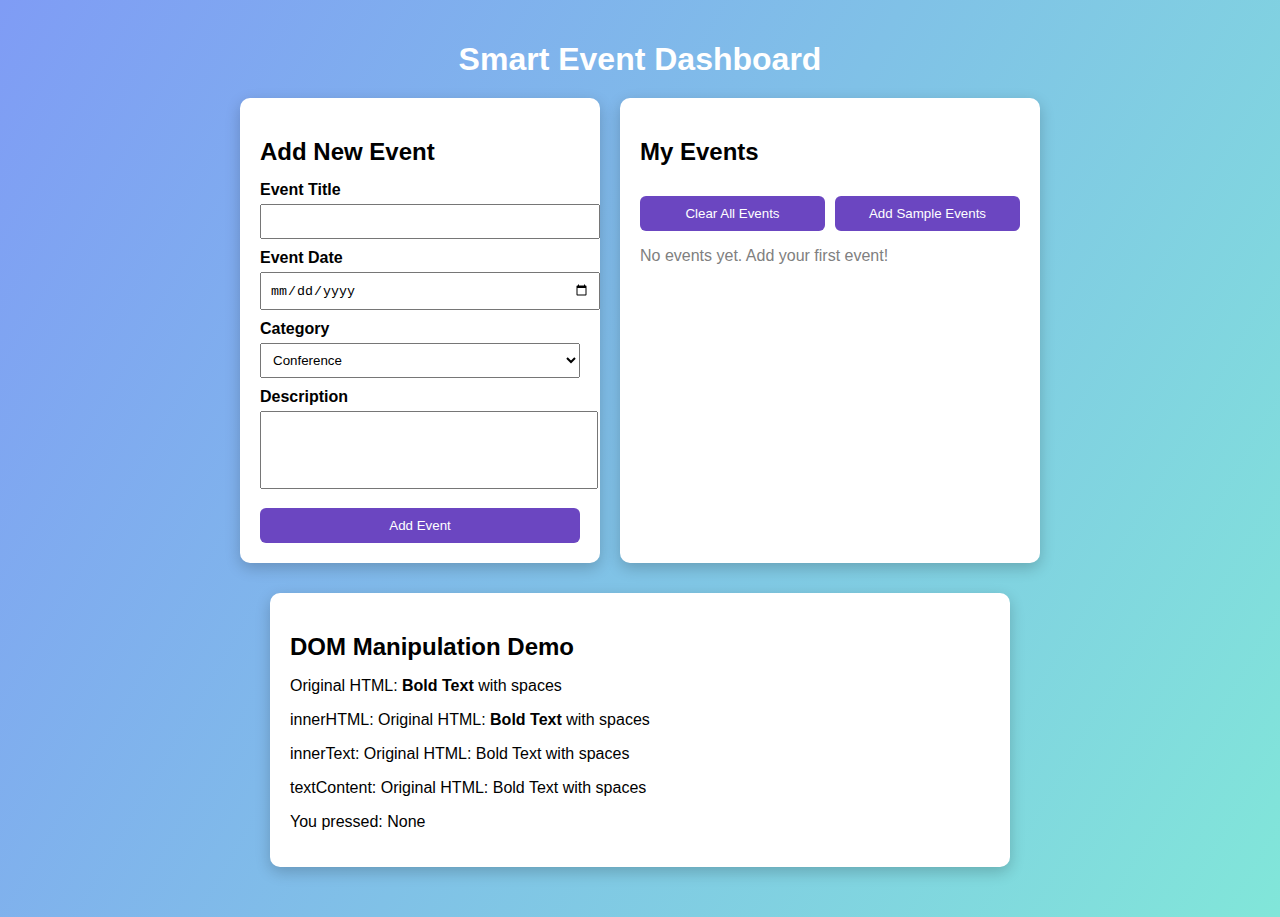
<file: assignment-1/index.html>
<!DOCTYPE html>
<html lang="en">
<head>
  <meta charset="UTF-8">
  <title>Smart Event Dashboard</title>
  <link rel="stylesheet" href="style.css">
</head>
<body>

  <h1 class="title"> Smart Event Dashboard</h1>

  <div class="container">

    <!-- Add New Event -->
    <div class="card">
      <h2>Add New Event</h2>

      <label>Event Title</label>
      <input type="text" id="title">

      <label>Event Date</label>
      <input type="date" id="date">

      <label>Category</label>
      <select id="category">
        <option>Conference</option>
        <option>Workshop</option>
        <option>Meeting</option>
        <option>Personal</option>
      </select>

      <label>Description</label>
      <textarea id="description"></textarea>

      <button onclick="addEvent()">Add Event</button>
    </div>

    <!-- My Events -->
    <div class="card events">
      <h2>My Events</h2>

      <div class="btn-group">
        <button onclick="clearEvents()">Clear All Events</button>
        <button onclick="addSample()">Add Sample Events</button>
      </div>

      <ul id="eventList">
        <p class="empty">No events yet. Add your first event!</p>
      </ul>
    </div>
  </div>

  <!-- DOM Manipulation Demo -->
  <div class="card demo">
    <h2>DOM Manipulation Demo</h2>

    <p id="original">
      Original HTML: <strong>Bold Text</strong> with spaces
    </p>

    <p id="innerHTML"></p>
    <p id="innerText"></p>
    <p id="textContent"></p>

    <p id="keyPress">You pressed: None</p>
  </div>

  <script src="script.js"></script>
</body>
</html>
</file>
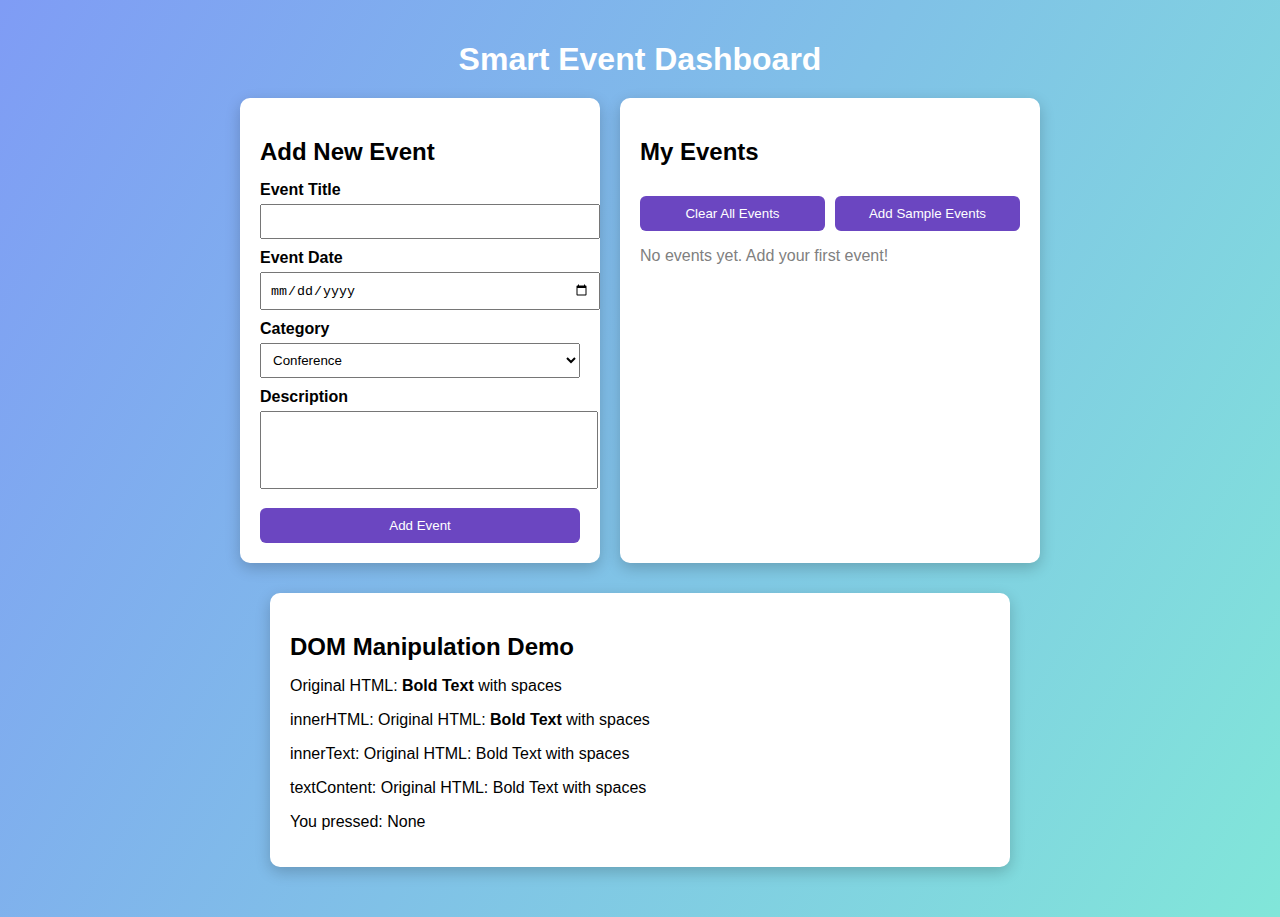
<file: assignment-1/lab-assignment1-webdev/index.html>
<!DOCTYPE html>
<html lang="en">
<head>
  <meta charset="UTF-8">
  <title>Smart Event Dashboard</title>
  <link rel="stylesheet" href="style.css">
</head>
<body>

  <h1 class="title"> Smart Event Dashboard</h1>

  <div class="container">

    <!-- Add New Event -->
    <div class="card">
      <h2>Add New Event</h2>

      <label>Event Title</label>
      <input type="text" id="title">

      <label>Event Date</label>
      <input type="date" id="date">

      <label>Category</label>
      <select id="category">
        <option>Conference</option>
        <option>Workshop</option>
        <option>Meeting</option>
        <option>Personal</option>
      </select>

      <label>Description</label>
      <textarea id="description"></textarea>

      <button onclick="addEvent()">Add Event</button>
    </div>

    <!-- My Events -->
    <div class="card events">
      <h2>My Events</h2>

      <div class="btn-group">
        <button onclick="clearEvents()">Clear All Events</button>
        <button onclick="addSample()">Add Sample Events</button>
      </div>

      <ul id="eventList">
        <p class="empty">No events yet. Add your first event!</p>
      </ul>
    </div>
  </div>

  <!-- DOM Manipulation Demo -->
  <div class="card demo">
    <h2>DOM Manipulation Demo</h2>

    <p id="original">
      Original HTML: <strong>Bold Text</strong> with spaces
    </p>

    <p id="innerHTML"></p>
    <p id="innerText"></p>
    <p id="textContent"></p>

    <p id="keyPress">You pressed: None</p>
  </div>

  <script src="script.js"></script>
</body>
</html>
</file>
<file: assignment-1/style.css>
body {
  font-family: Arial, sans-serif;
  background: linear-gradient(120deg, #7f9cf5, #81e6d9);
  margin: 0;
  padding: 20px;
}

.title {
  text-align: center;
  color: white;
  margin-bottom: 20px;
}

.container {
  display: flex;
  gap: 20px;
  justify-content: center;
  flex-wrap: wrap;
}

.card {
  background: white;
  padding: 20px;
  border-radius: 10px;
  width: 320px;
  box-shadow: 0 5px 15px rgba(0,0,0,0.2);
}

.card h2 {
  margin-bottom: 15px;
}

label {
  display: block;
  margin-top: 10px;
  font-weight: bold;
}

input, select, textarea {
  width: 100%;
  padding: 8px;
  margin-top: 5px;
}

textarea {
  resize: none;
  height: 60px;
}

button {
  margin-top: 15px;
  width: 100%;
  padding: 10px;
  background: #6b46c1;
  color: white;
  border: none;
  border-radius: 6px;
  cursor: pointer;
}

button:hover {
  background: #553c9a;
}

.events {
  width: 380px;
}

.btn-group {
  display: flex;
  gap: 10px;
}

.btn-group button {
  width: 50%;
}

ul {
  list-style: none;
  padding: 0;
  margin-top: 15px;
}

li {
  background: #edf2f7;
  padding: 10px;
  margin-bottom: 8px;
  border-radius: 6px;
}

.empty {
  color: gray;
}

.demo {
  margin: 30px auto;
  width: 700px;
}
</file>
<file: assignment-1/lab-assignment1-webdev/style.css>
body {
  font-family: Arial, sans-serif;
  background: linear-gradient(120deg, #7f9cf5, #81e6d9);
  margin: 0;
  padding: 20px;
}

.title {
  text-align: center;
  color: white;
  margin-bottom: 20px;
}

.container {
  display: flex;
  gap: 20px;
  justify-content: center;
  flex-wrap: wrap;
}

.card {
  background: white;
  padding: 20px;
  border-radius: 10px;
  width: 320px;
  box-shadow: 0 5px 15px rgba(0,0,0,0.2);
}

.card h2 {
  margin-bottom: 15px;
}

label {
  display: block;
  margin-top: 10px;
  font-weight: bold;
}

input, select, textarea {
  width: 100%;
  padding: 8px;
  margin-top: 5px;
}

textarea {
  resize: none;
  height: 60px;
}

button {
  margin-top: 15px;
  width: 100%;
  padding: 10px;
  background: #6b46c1;
  color: white;
  border: none;
  border-radius: 6px;
  cursor: pointer;
}

button:hover {
  background: #553c9a;
}

.events {
  width: 380px;
}

.btn-group {
  display: flex;
  gap: 10px;
}

.btn-group button {
  width: 50%;
}

ul {
  list-style: none;
  padding: 0;
  margin-top: 15px;
}

li {
  background: #edf2f7;
  padding: 10px;
  margin-bottom: 8px;
  border-radius: 6px;
}

.empty {
  color: gray;
}

.demo {
  margin: 30px auto;
  width: 700px;
}
</file>
